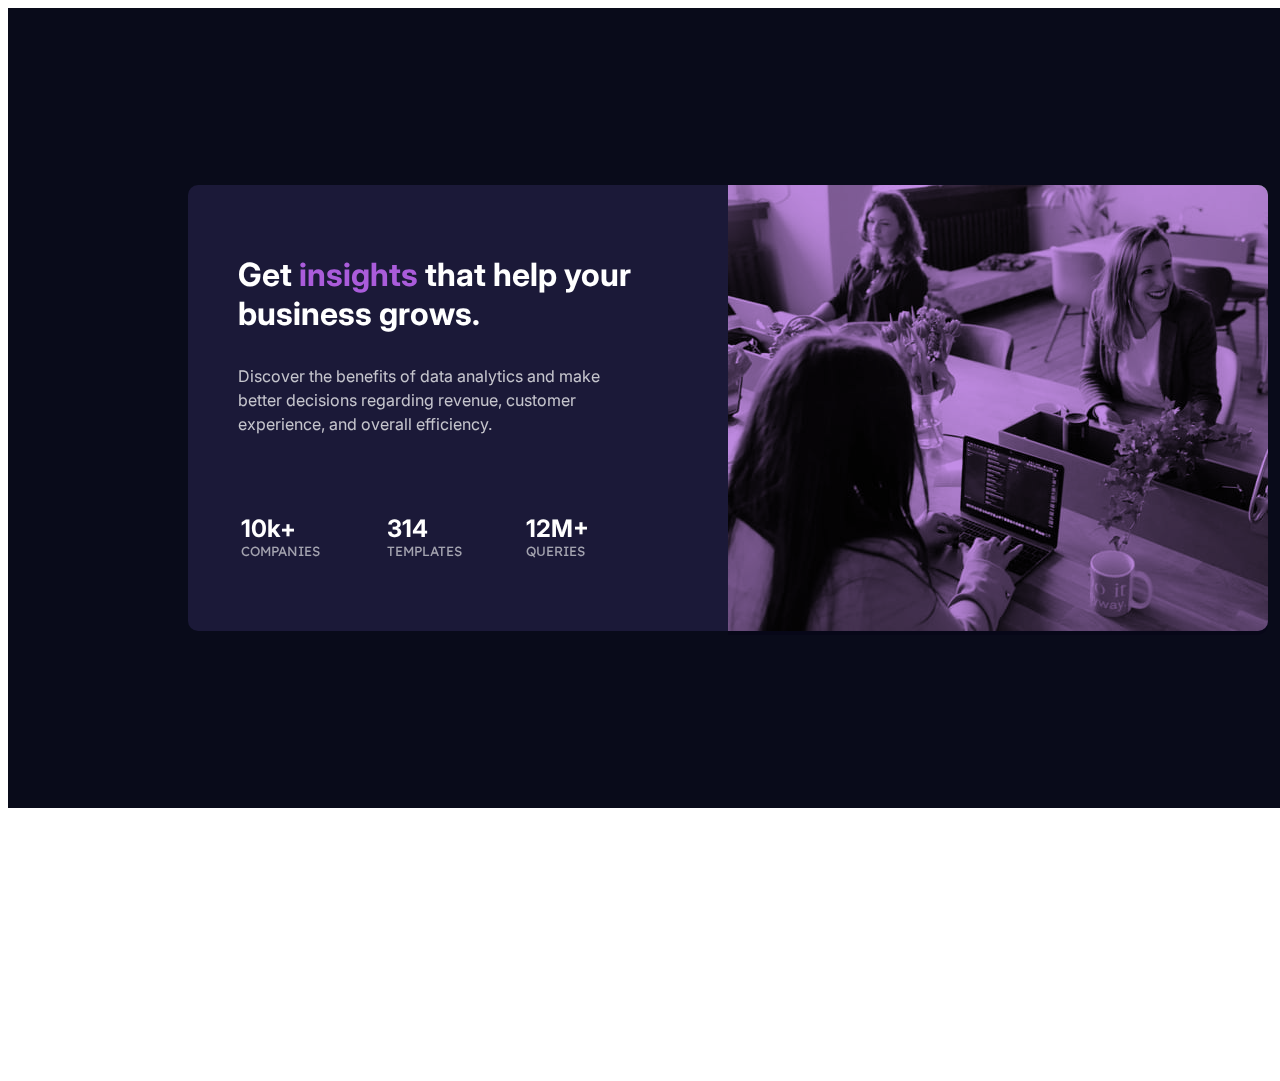
<file: index.html>
<!DOCTYPE html>
<html lang="en">
<head>
    <meta charset="UTF-8">
    <meta http-equiv="X-UA-Compatible" content="IE=edge">
    <meta name="viewport" content="width=device-width, initial-scale=1.0">
    <title>Stats Review Card Component</title>
    <link rel="stylesheet" href="styles.css">
    <link rel="icon" href="images/favicon-32x32.png">
    <link rel="preconnect" href="https://fonts.googleapis.com">
    <link rel="preconnect" href="https://fonts.gstatic.com" crossorigin>
    <link href="https://fonts.googleapis.com/css2?family=Inter:wght@400;700&family=Lexend+Deca&display=swap" rel="stylesheet">
</head>
<body>
    <div class="background-layer">
        <div class="foreground-layer">
            <div class="text-box">
                <h1 class="heading">Get <span class="highlighted-text">insights</span> that help your business grows.</h1>
                <p class="main-paragraph">Discover the benefits of data analytics and make better decisions regarding revenue, customer experience, and overall efficiency.</p>
                <table class="table" width="75%">
                    <tr cellspacing="40">
                        <td cellspacing="40">
                            <h2 class="heading">10k+</h2>
                            <h5 class="stats-text">COMPANIES</h5>
                        </td>
                        <td>
                            <h2 class="heading">314</h2>
                            <h5 class="stats-text">TEMPLATES</h5>
                        </td>
                        <td>
                            <h2 class="heading">12M+</h2>
                            <h5 class="stats-text">QUERIES</h5>
                        </td>
                    </tr>
                </table>
            </div>
            <div class="image-box">
                <img src="images/image-header-desktop.jpg" alt="image-header" class="three-women-image">
            </div>
        </div>
    </div>
</body>
</html>
</file>
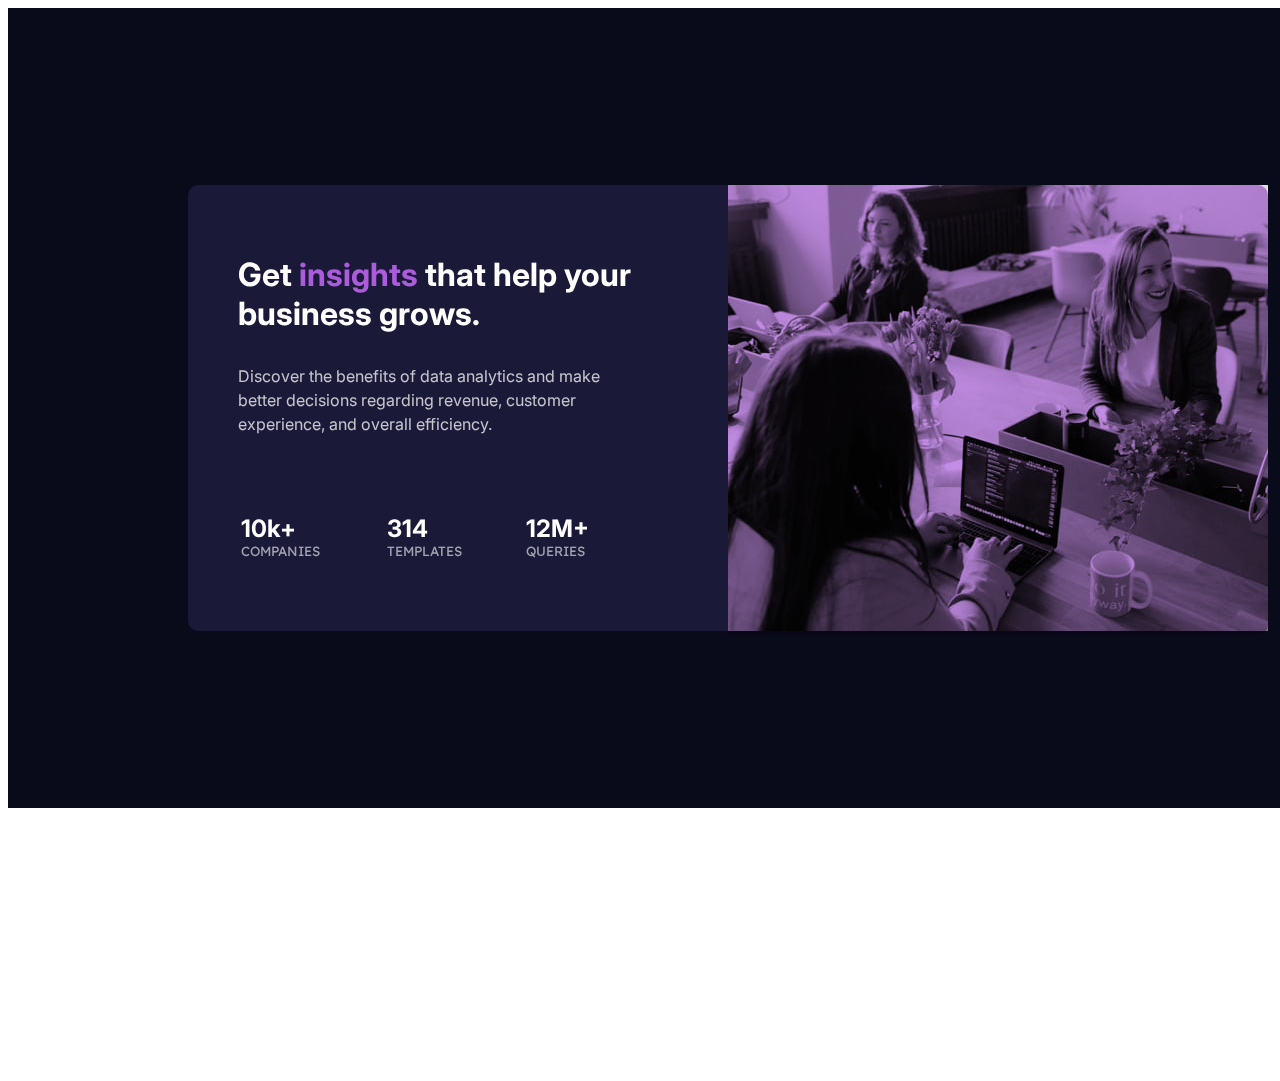
<file: index_div.html>
<!DOCTYPE html>
<html lang="en">
<head>
    <meta charset="UTF-8">
    <meta http-equiv="X-UA-Compatible" content="IE=edge">
    <meta name="viewport" content="width=device-width, initial-scale=1.0">
    <title>Stats Review Card Component</title>
    <link rel="stylesheet" href="styles.css">
    <link rel="icon" href="../images/favicon-32x32.png">
    <link rel="preconnect" href="https://fonts.googleapis.com">
    <link rel="preconnect" href="https://fonts.gstatic.com" crossorigin>
    <link href="https://fonts.googleapis.com/css2?family=Inter:wght@400;700&family=Lexend+Deca&display=swap" rel="stylesheet">
</head>
<body>
    <div class="background-layer">
        <div class="foreground-layer">
            <div class="text-box">
                <h1 class="heading">Get <span class="highlighted-text">insights</span> that help your business grows.</h1>
                <p class="main-paragraph">Discover the benefits of data analytics and make better decisions regarding revenue, customer experience, and overall efficiency.</p>
                <table class="table" width="75%">
                    <tr cellspacing="40">
                        <td cellspacing="40">
                            <h2 class="heading">10k+</h2>
                            <h5 class="stats-text">COMPANIES</h5>
                        </td>
                        <td>
                            <h2 class="heading">314</h2>
                            <h5 class="stats-text">TEMPLATES</h5>
                        </td>
                        <td>
                            <h2 class="heading">12M+</h2>
                            <h5 class="stats-text">QUERIES</h5>
                        </td>
                    </tr>
                </table>
            </div>
            <div class="image-box">
                <img src="../images/image-header-desktop.jpg" alt="image-header">
            </div>
        </div>
    </div>
</body>
</html>
</file>
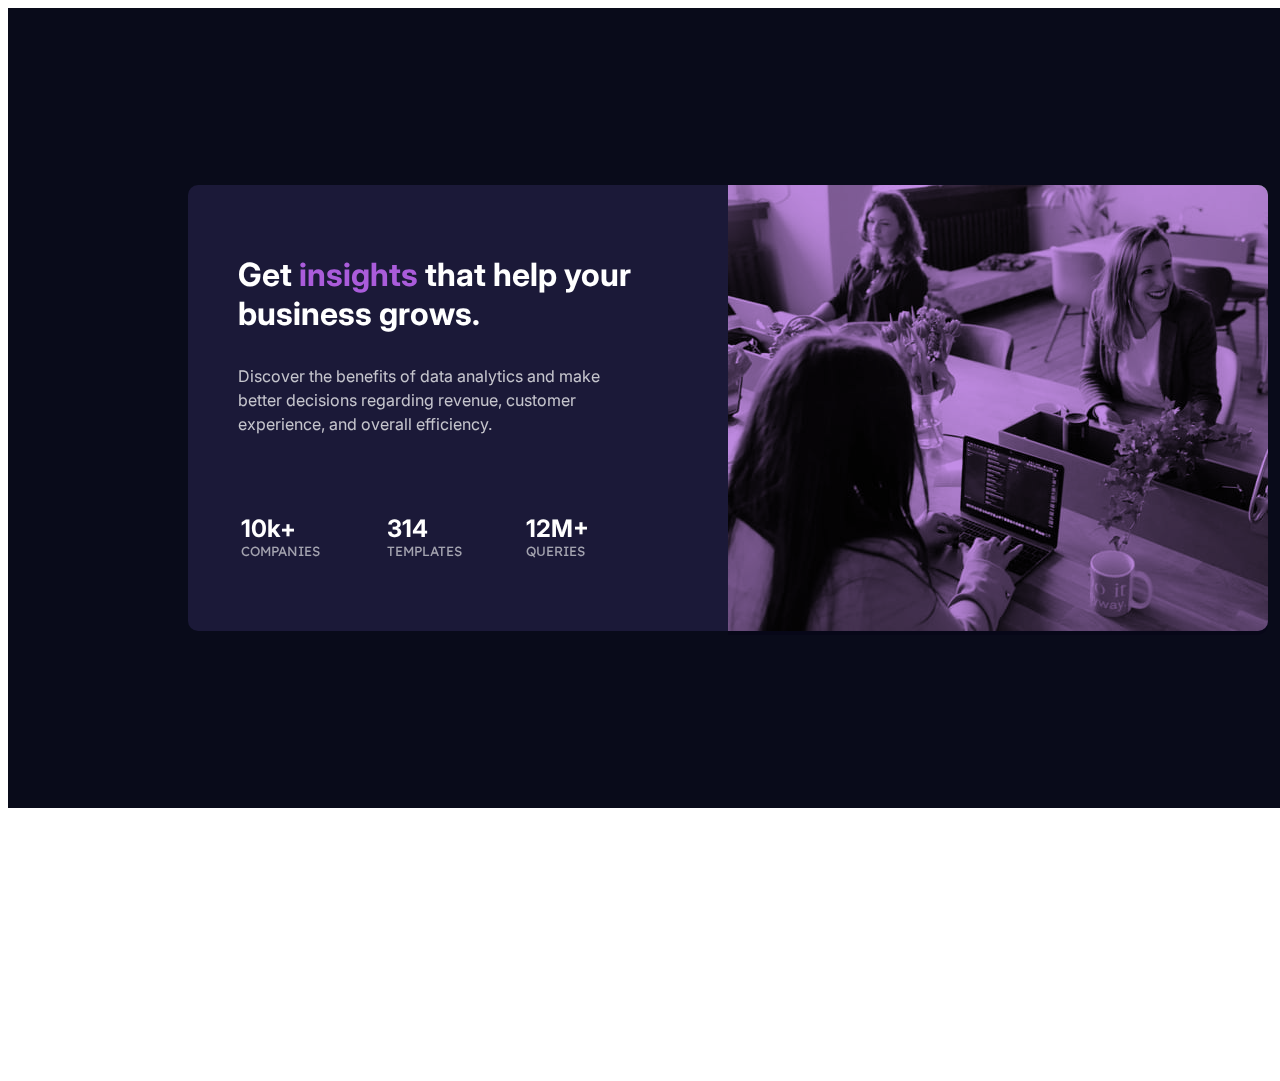
<file: design/index_div.html>
<!DOCTYPE html>
<html lang="en">
<head>
    <meta charset="UTF-8">
    <meta http-equiv="X-UA-Compatible" content="IE=edge">
    <meta name="viewport" content="width=device-width, initial-scale=1.0">
    <title>Stats Review Card Component</title>
    <link rel="stylesheet" href="styles.css">
    <link rel="icon" href="../images/favicon-32x32.png">
    <link rel="preconnect" href="https://fonts.googleapis.com">
    <link rel="preconnect" href="https://fonts.gstatic.com" crossorigin>
    <link href="https://fonts.googleapis.com/css2?family=Inter:wght@400;700&family=Lexend+Deca&display=swap" rel="stylesheet">
</head>
<body>
    <div class="background-layer">
        <div class="foreground-layer">
            <div class="text-box">
                <h1 class="heading">Get <span class="highlighted-text">insights</span> that help your business grows.</h1>
                <p class="main-paragraph">Discover the benefits of data analytics and make better decisions regarding revenue, customer experience, and overall efficiency.</p>
                <table class="table" width="75%">
                    <tr cellspacing="40">
                        <td cellspacing="40">
                            <h2 class="heading">10k+</h2>
                            <h5 class="stats-text">COMPANIES</h5>
                        </td>
                        <td>
                            <h2 class="heading">314</h2>
                            <h5 class="stats-text">TEMPLATES</h5>
                        </td>
                        <td>
                            <h2 class="heading">12M+</h2>
                            <h5 class="stats-text">QUERIES</h5>
                        </td>
                    </tr>
                </table>
            </div>
            <div class="image-box">
                <img src="../images/image-header-desktop.jpg" alt="image-header" class="three-women-image">
            </div>
        </div>
    </div>
</body>
</html>
</file>
<file: styles.css>
.background-layer {
    width: 1440px;
    height: 800px;
    background-color: hsl(233, 47%, 7%);
}

.foreground-layer {
    width: 1080px;
    height: 446px;
    margin: auto;
    background-color: hsl(244, 38%, 16%);
    position: relative;
    border-radius: 10px;
    top: 177px;
}
.text-box {
    display: inline-block;
    height: 446px;
    width: 540px;
}

.main-heading {
    padding: 50px 50px 0 50px;
    margin-top: 0;
}

.image-box {
    position: relative;
    display: inline-block;
    left: 540px;
    bottom: 446px;
}

.image-box::after {
    content: '';
    position: absolute;
    top: 0;
    left: 0;
    width: 100%;
    height: 100%;
    background-color: hsla(277, 64%, 61%, .7);
    mix-blend-mode: multiply;
    border-radius: 0 10px 10px 0;

}

.heading {
    font-family: 'Inter', sans-serif;
    font-weight: 700;
    color: hsl(0, 0%, 100%);
}

h1 {
    padding: 70px 75px 0 50px;
    margin: 0;
}

h2 {
    margin: 0;
}

h5 {
    margin: 0;
}
.main-paragraph {
    font-family: 'Inter', sans-serif;
    font-weight: 400;
    size: 15px;
    color: hsla(0, 0%, 100%, 0.75);
    padding: 15px 100px 0px 50px;
    line-height: 1.5;
}

.stats-text {
    font-family: 'Lexend Deca', sans-serif;
    font-weight: 400;
    color: hsla(0, 0%, 100%, 0.6);
    size: 15px;
}

.table {
    position: relative;
    margin: 75px auto 50px 50px;
}

.highlighted-text {
    color: hsl(277, 64%, 61%);
}

.three-women-image {
    border-radius: 0 10px 10px 0;
}
</file>
<file: design/styles.css>
.background-layer {
    width: 1440px;
    height: 800px;
    background-color: hsl(233, 47%, 7%);
}

.foreground-layer {
    width: 1080px;
    height: 446px;
    margin: auto;
    background-color: hsl(244, 38%, 16%);
    position: relative;
    border-radius: 10px;
    top: 177px;
}
.text-box {
    display: inline-block;
    height: 446px;
    width: 540px;
}

.main-heading {
    padding: 50px 50px 0 50px;
    margin-top: 0;
}

.image-box {
    position: relative;
    display: inline-block;
    left: 540px;
    bottom: 446px;
}

.image-box::after {
    content: '';
    position: absolute;
    top: 0;
    left: 0;
    width: 100%;
    height: 100%;
    background-color: hsla(277, 64%, 61%, .7);
    mix-blend-mode: multiply;
    border-radius: 0 10px 10px 0;

}

.heading {
    font-family: 'Inter', sans-serif;
    font-weight: 700;
    color: hsl(0, 0%, 100%);
}

h1 {
    padding: 70px 75px 0 50px;
    margin: 0;
}

h2 {
    margin: 0;
}

h5 {
    margin: 0;
}
.main-paragraph {
    font-family: 'Inter', sans-serif;
    font-weight: 400;
    size: 15px;
    color: hsla(0, 0%, 100%, 0.75);
    padding: 15px 100px 0px 50px;
    line-height: 1.5;
}

.stats-text {
    font-family: 'Lexend Deca', sans-serif;
    font-weight: 400;
    color: hsla(0, 0%, 100%, 0.6);
    size: 15px;
}

.table {
    position: relative;
    margin: 75px auto 50px 50px;
}

.highlighted-text {
    color: hsl(277, 64%, 61%);
}

.three-women-image {
    border-radius: 0 10px 10px 0;
}
</file>
